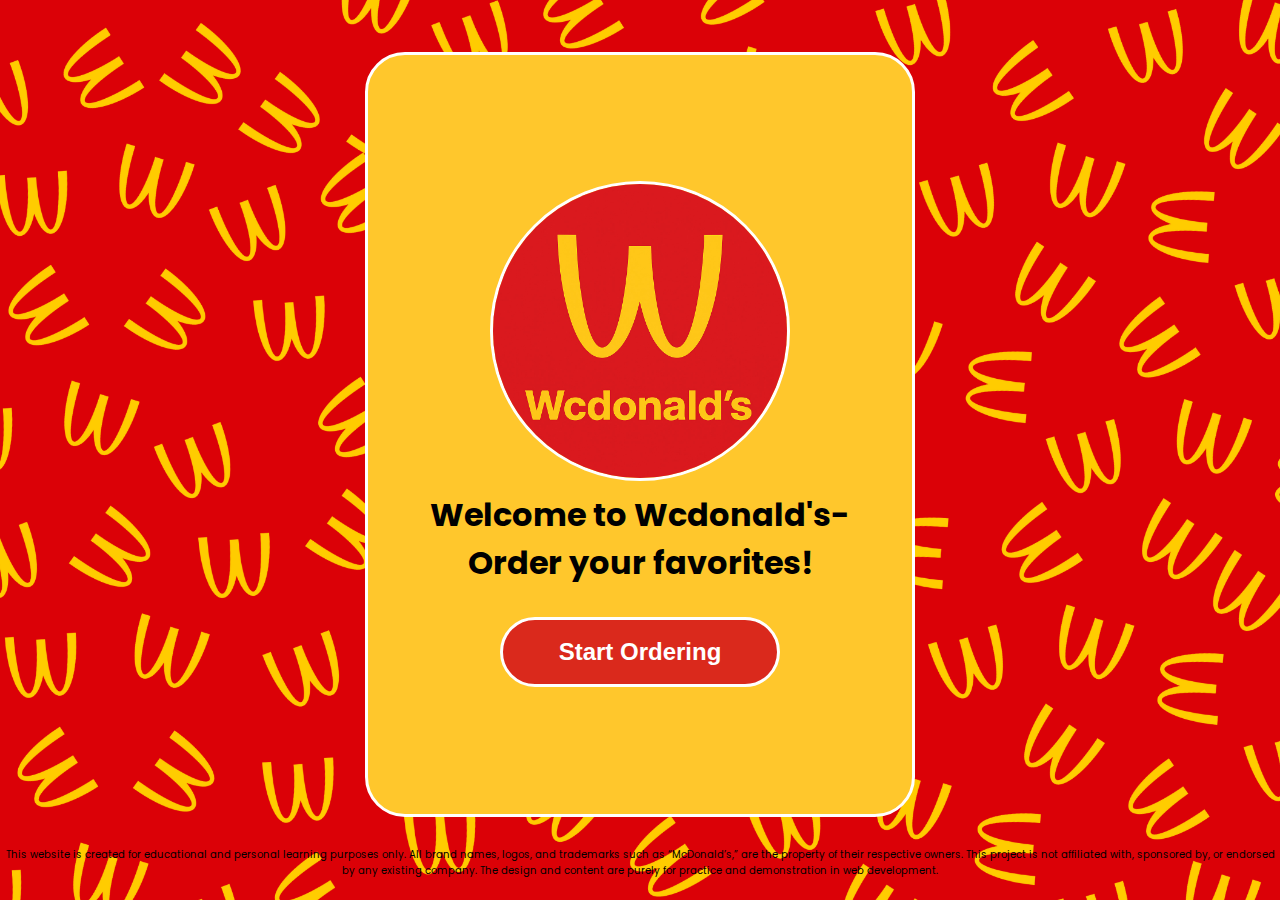
<file: index.html>
<!DOCTYPE html>
<html lang="en">
<head>
    <meta charset="UTF-8">
    <meta name="viewport" content="width=device-width, initial-scale=1.0">
    <title>Welcome</title>
    <link rel="stylesheet" href="style.css">
    <link rel="stylesheet" href="https://fonts.googleapis.com/css2?family=Poppins:wght@400;500;600&display=swap">
</head>

<body>
    <main class="main-page">
    <section class="firstpage">
    <div class="Logo"><img src="Pictures/Logos/FullWC.jpg" alt=""></div>
    <h1>Welcome to Wcdonald's-<br>Order your favorites!</h1>
    <a href="login.html"><button class="start">Start Ordering</button></a>
    </section>

    <div class="disclaimer">
        <p>This website is created for educational and personal learning purposes only. All brand names, logos, and trademarks such as “McDonald’s,” are the property of their respective owners. This project is not affiliated with, sponsored by, or endorsed by any existing company. The design and content are purely for practice and demonstration in web development.</p>
    </div>
    </main>
    
</body>
</html>
</file>
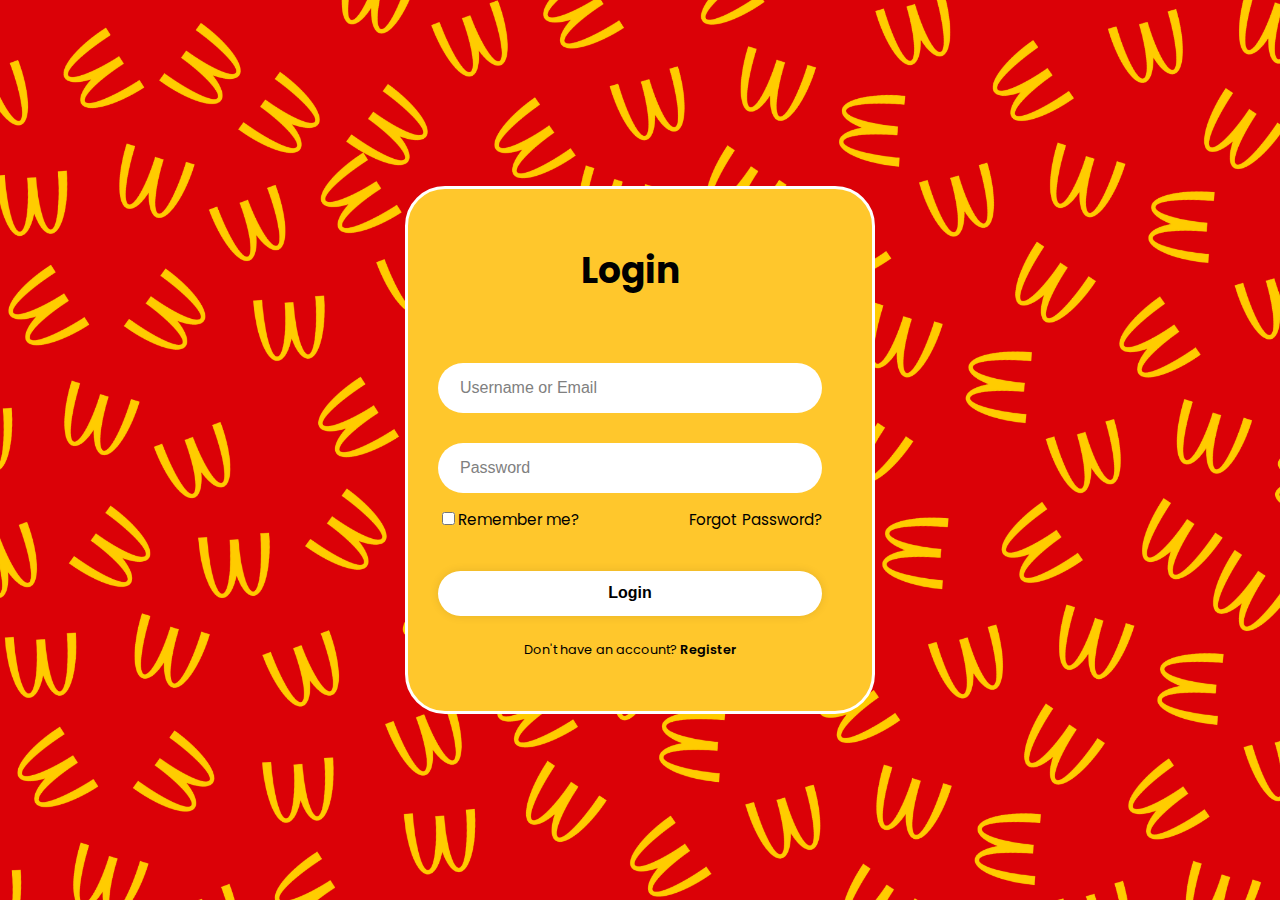
<file: login.html>
<!DOCTYPE html>
<html lang="en">
<head>
    <meta charset="UTF-8">
    <meta name="viewport" content="width=device-width, initial-scale=1.0">
    <title>Log in</title>
    <link rel="stylesheet" href="style.css">
    <link rel="stylesheet" href="https://fonts.googleapis.com/css2?family=Poppins:wght@400;500;600&display=swap">
    <link href='https://cdn.boxicons.com/fonts/basic/boxicons.min.css' rel='stylesheet'>
</head>
<body>
<main class="loginpage">
    <section class="wrapper">
        <h1>Login</h1>
        <form action="">
            <div class="inputBox">
            <input class="loginUser" type="text" placeholder="Username or Email" required>
            <i class='bx  bx-user'  ></i> 
        </div>
            <div class="inputBox">
            <input type="password" class= "loginPassword" placeholder="Password" required >
            <i class='bx  bx-lock'  id="passwordIcon"></i> 
        </div>
        <div class="rememberForgot">
            <label><input type="checkbox" id="rememberMe">Remember me?</label>
            <a href="index.html">Forgot Password?</a>
        </div>

        <button class="loginBtn">Login</a></button>
        <p id="errorMsg" style="color:red;"></p>
        <div class="registerLink">
            <p>Don't have an account? <a href="signup.html">Register</a></p>
        </div>

        </form>
        
    </section>
    </main>
    <script src="login.js"></script>
</body>
</html>
</file>
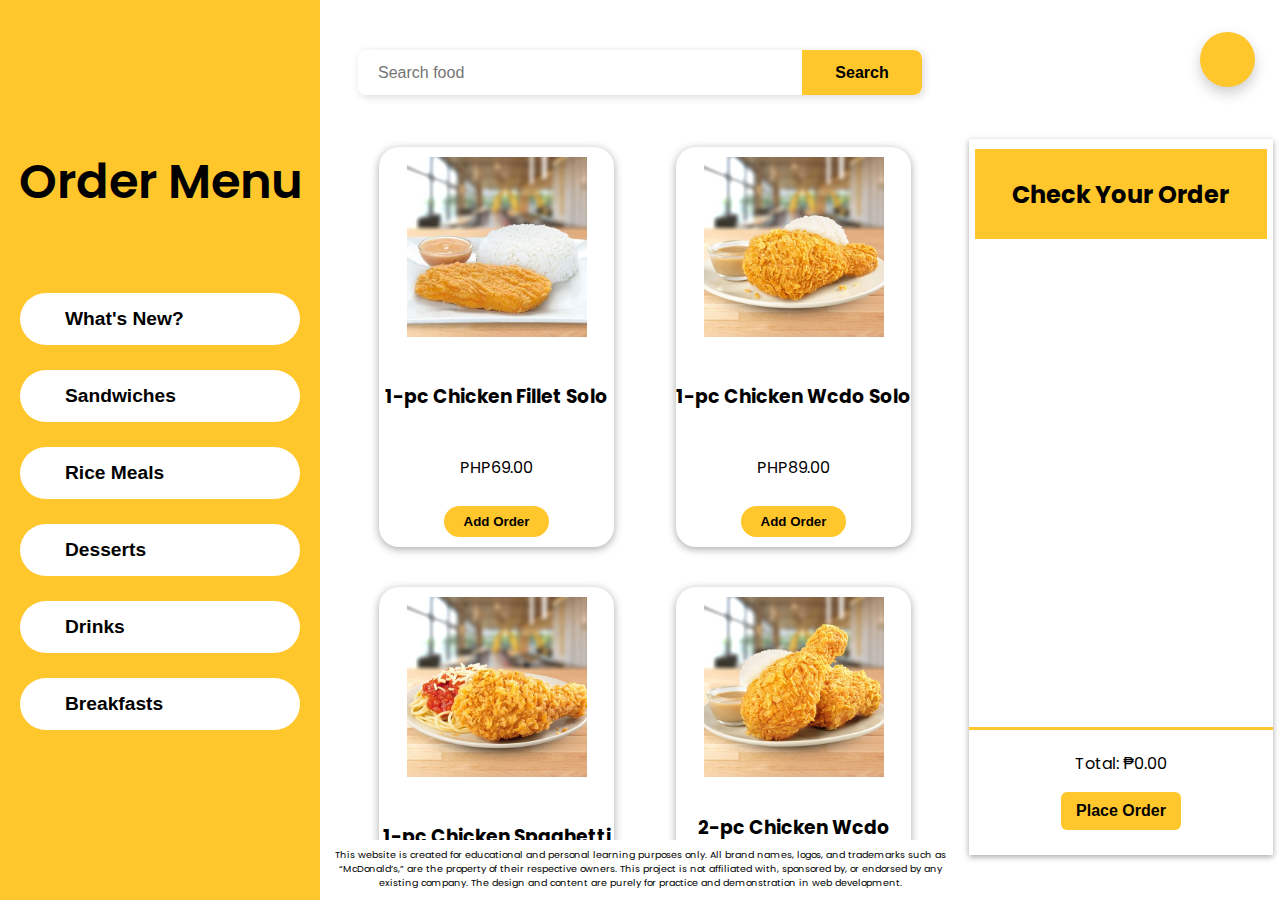
<file: menu.html>
<!DOCTYPE html>
<html lang="en">
<head>
    <meta charset="UTF-8">
    <meta name="viewport" content="width=device-width, initial-scale=1.0">
    <title>Menu</title>
    <link rel="stylesheet" href="style.css">
    <link rel="stylesheet" href="https://fonts.googleapis.com/css2?family=Poppins:wght@400;500;600&display=swap">
    <link href='https://cdn.boxicons.com/fonts/basic/boxicons.min.css' rel='stylesheet'>
</head>
<body>
<main class="content">
<section class="sidebar">
    <div class="boxLogo">
    <h1 class="logo">Order Menu</h1>
    </div>
    <div class="sidebarMenus">
        <button class="selectionBtn" data-category="new"><i class='bx bx-newspaper'></i>What's New?</button>
        <button class="selectionBtn" data-category="sandwich"><i class='bx bx-burger-alt'></i>Sandwiches</button>
        <button class="selectionBtn" data-category="ricemeals"><i class='bx bx-fork-spoon'></i>Rice Meals</button>
        <button class="selectionBtn" data-category="desserts"><i class='bx bx-icecream'></i>Desserts</button>
        <button class="selectionBtn" data-category="drinks"><i class='bx bx-coffee-cup'></i>Drinks</button>
        <button class="selectionBtn" data-category="breakfasts"><i class='bx bx-egg-fried'></i>Breakfasts</button>
    </div>
</section>

<section class="mainContent">
<!-- Top Bar -->
 <div class="topBar">
    <button class="sidebarToggleBtn"><i class='bx  bx-menu'></i> </button>
    <div class="rightSideBtn">
        <button class="cartBtn"><i class='bx  bx-cart'></i></button>
        <button class="userToggleBtn" id="userToggleIcon"><i class='bx bxs-user'></i></button>
    </div>
 </div>
    <div class="menuSearch">
            <div class="searchbar"><input type="text" placeholder="Search food"><button class="searchBtn">Search</button></div>
    </div>
    <div class="itemCart">
    <div class="menuContainer">
<!--Rice Meals-->
        <div class="menuItem" data-category="ricemeals">
            <div class= "foodItem" data-name="ChickenRicemealsFillet"><img src="Pictures/Menu/Chicken/Menu_Chicken_500x500_1pcChickenFillet_Plus_Rice-250.jpg" alt=""></div><div><h3>1-pc Chicken Fillet Solo</h3></div><div><p>PHP69.00</p></div><div><button class="addorder" data-price = "69.00" data-name="1-pc Chicken Fillet Solo">Add Order</button></div></div>
        <div class="menuItem" data-category="ricemeals">
            <div class= "foodItem" data-name="ChickenRicemeals"><img src="Pictures/Menu/Chicken/Menu_Chicken_500x500_1pcChickenMcDo_Plus_Rice-500.jpg" alt=""></div><div><h3>1-pc Chicken Wcdo Solo</h3></div><div><p>PHP89.00</p></div><div><button class="addorder" data-price = "89.00" data-name="1-pc Chicken Wcdo Solo">Add Order</button></div></div>
        <div class="menuItem" data-category="ricemeals">
            <div class= "foodItem" data-name="ChickenRicemealsSpaghetti"><img src="Pictures/Menu/Chicken/Menu_Chicken_500x500_1pcChickenMcDo_Plus_Spaghetti-500.jpg" alt=""></div><div><h3>1-pc Chicken Spaghetti</h3></div><div><p>PHP129.00</p></div><div><button class="addorder" data-price = "129.00" data-name="1-pc Chicken Spaghetti">Add Order</button></div></div>
        <div class="menuItem" data-category="ricemeals">
            <div class= "foodItem" data-name="ChickenRicemeals"><img src="Pictures/Menu/Chicken/Menu_Chicken_500x500_2pcChickenMcDo_Plus_Rice-500.jpg" alt=""></div><div><h3>2-pc Chicken Wcdo Solo</h3></div><div><p>PHP149.00</p></div><div><button class="addorder" data-price = "149.00" data-name="2-pc Chicken Wcdo Solo">Add Order</button></div></div>
        <div class="menuItem" data-category="ricemeals">
            <div class= "foodItem" data-name="ChickenRicemealsNuggets"><img src="Pictures/Menu/Chicken/Menu_Chicken_500x500_6pcChickenNuggets_Plus_Fries-250.jpg" alt=""></div><div><h3>6-pc Chicken Nuggets with Fries</h3></div><div><p>PHP109.00</p></div><div><button class="addorder" data-price = "109.00" data-name="6-pc Chicken Nuggets with Fries">Add Order</button></div></div>
<!--Sandwich-->
        <div class="menuItem" data-category="sandwich">
            <div class= "foodItem" data-name="burgersBigWac"><img src="Pictures/Menu/Burger/Menu_Burgers_500x500_BigMac-500.jpg" alt=""></div><div><h3>BigWac</h3></div><div><p>PHP179.00</p></div><div><button class="addorder" data-price = "179.00" data-name="BigWac">Add Order</button></div></div>
        <div class="menuItem" data-category="sandwich">
            <div class="foodItem" data-name="burgers"><img src="Pictures/Menu/Burger/Menu_Burgers_500x500_BurgerMcDo-500.jpg" alt=""></div><div><h3>Burger Wcdo Solo</h3></div><div><p>PHP49.00</p></div><div><button class="addorder" data-price = "49.00" data-name="Burger Wcdo Solo">Add Order</button></div></div>
        <div class="menuItem" data-category="sandwich">
            <div class= "foodItem" data-name="burgersCheeseburger"><img src="Pictures/Menu/Burger/Menu_Burgers_500x500_Cheeseburger-500.jpg" alt=""></div><div><h3>Cheeseburger Solo</h3></div><div><p>PHP89.00</p></div><div><button class="addorder" data-price = "89.00" data-name="Cheeseburger Solo">Add Order</button></div></div>
        <div class="menuItem" data-category="sandwich">
            <div class= "foodItem" data-name="CrispyChickenSandwich"><img src="Pictures/Menu/Burger/Menu_Burgers_500x500_CrispyChickenFilletSandwich-500.jpg" alt=""></div><div><h3>Crispy Chicken Sandwich Solo</h3></div><div><p>PHP69.00</p></div><div><button class="addorder" data-price = "69.00" data-name="Crispy Chicken Sandwich Solo">Add Order</button></div></div>
        <div class="menuItem" data-category="sandwich">
            <div class= "foodItem" data-name="burgersDoubleCheese"><img src="Pictures/Menu/Burger/Menu_Burgers_500x500_DoubleCheeseburger-500.jpg" alt=""></div><div><h3>Double Cheese Burger Solo</h3></div><div><p>PHP149.00</p></div><div><button class="addorder" data-price = "149.00" data-name="Double Cheese Burger Solo">Add Order</button></div></div>
        <div class="menuItem" data-category="sandwich">
            <div class= "foodItem" data-name="burgersQuarterPounderwithCheese"><img src="Pictures/Menu/Burger/Menu_Burgers_500x500_QPC-500.jpg" alt=""></div><div><h3>Quarter Pounder with Cheese Solo</h3></div><div><p>PHP179.00</p></div><div><button class="addorder" data-price = "179.00" data-name="Quarter Pounder with Cheese Solo">Add Order</button></div></div>
        <div class="menuItem" data-category="sandwich">
            <div class= "foodItem" data-name="ChickenSandwich"><img src="Pictures/Menu/Burger/Menu_Burgers_500x500_McChickenSandwich-500.jpg" alt=""></div><div><h3>WcChicken Sandwich</h3></div><div><p>PHP129.00</p></div><div><button class="addorder" data-price = "129.00" data-name="WcChicken Sandwich">Add Order</button></div></div>
<!--Desserts-->
        <div class="menuItem" data-category="desserts">
            <div class= "foodItem" data-name="ApplePieDesserts"><img src="Pictures/Menu/Desserts/Menu_Desserts_500x500_ApplePie-500-500.jpg" alt=""></div><div><h3>Apple Pie</h3></div><div><p>PHP49.00</p></div><div><button class="addorder" data-price = "49.00" data-name="Apple Pie">Add Order</button></div></div>
        <div class="menuItem" data-category="desserts">
            <div class= "foodItem" data-name="HotFudgeSundae"><img src="Pictures/Menu/Desserts/Menu_Desserts_500x500_SundaeHotFudge-250.jpg" alt=""></div><div><h3>Hot Fudge Sundae</h3></div><div><p>PHP59.00</p></div><div><button class="addorder" data-price = "59.00" data-name="Hot Fudge Sundae">Add Order</button></div></div>
        <div class="menuItem" data-category="desserts">
            <div class= "foodItem" data-name="CaramelSundae"><img src="Pictures/Menu/Desserts/Menu_Desserts_500x500_SundaeCaramel-500-250.jpg" alt=""></div><div><h3>Caramel Sundae</h3></div><div><p>PHP59.00</p></div><div><button class="addorder" data-price = "59.00" data-name="Caramel Sundae">Add Order</button></div></div>
        <div class="menuItem" data-category="desserts">
            <div class= "foodItem" data-name="VanillaSundaeCone"><img src="Pictures/Menu/Desserts/Menu_Desserts_500x500_VanillaSundaeCone-500-500.jpg" alt=""></div><div><h3>Vanilla Sundae Cone</h3></div><div><p>PHP29.00</p></div><div><button class="addorder" data-price = "29.00" data-name="Vanilla Sundae Cone">Add Order</button></div></div>
        
              
<!-- Drinks -->            
        <div class="menuItem" data-category="drinks">
            <div class= "foodItem" data-name="DrinksCoke"><img src="Pictures/Menu/Drinks/COKE-500x500px-500-500.jpg" alt=""></div><div><h3>Regular Coke</h3></div><div><p>PHP49.00</p></div><div><button class="addorder" data-price = "49.00" data-name="Regular Coke">Add Order</button></div></div>
        <div class="menuItem" data-category="drinks">
            <div class= "foodItem" data-name="DrinksCokeZero"><img src="Pictures/Menu/Drinks/Menu_Drinks_500x500_CokeZero-500-500.jpg" alt=""></div><div><h3>Coke Zero</h3></div><div><p>PHP49.00</p></div><div><button class="addorder" data-price = "49.00" data-name="Coke Zero">Add Order</button></div></div>
        <div class="menuItem" data-category="drinks">
            <div class= "foodItem" data-name="DrinksCokeFloat"><img src="Pictures/Menu/Drinks/Menu_Drinks_500x500_McFloatCoke-500-250.jpg" alt=""></div><div><h3>Medium Coke Float</h3></div><div><p>PHP69.00</p></div><div><button class="addorder" data-price = "69.00" data-name="Medium Coke Float">Add Order</button></div></div>
        <div class="menuItem" data-category="drinks">
            <div class= "foodItem" data-name="DrinksMinuteMaidOrangeJuice"><img src="Pictures/Menu/Drinks/Menu_Drinks_500x500_OrangeJuice-500-250.jpg" alt=""></div><div><h3>Orange Juice</h3></div><div><p>PHP59.00</p></div><div><button class="addorder" data-price = "59.00" data-name="Orange Juice">Add Order</button></div></div>
        <div class="menuItem" data-category="drinks">
            <div class= "foodItem" data-name="DrinksPremiumRoastHotCoffee"><img src="Pictures/Menu/Drinks/Menu_Drinks-500x500-Premium-Roast-Coffee-2025-500.jpg" alt=""></div><div><h3>PRC Coffee</h3></div><div><p>PHP49.00</p></div><div><button class="addorder" data-price = "49.00" data-name="Premium Roast Coffee">Add Order</button></div></div>
        
<!-- Breakfast-->
        <div class="menuItem" data-category="breakfasts">
            <div class= "foodItem" data-name="BreakfastTwoPieceHotCakes"><img src="Pictures/Menu/Breakfast/Menu_Breakfast_500x500_2pcHotcakes_2025-500.jpg" alt=""></div><div><h3>2pc Hot Cakes</h3></div><div><p>PHP139.00</p></div><div><button class="addorder" data-price = "139.00" data-name="2pc Hotcakes">Add Order</button></div></div>
        <div class="menuItem" data-category="breakfasts">
            <div class= "foodItem" data-name="BreakfastTwoPieceHotCakesWithSauge"><img src="Pictures/Menu/Breakfast/Menu_Breakfast_500x500_2pcHotcakesPlusSausage-500.jpg" alt=""></div><div><h3>2pc Hotcakes with Sausage</h3></div><div><p>PHP159.00</p></div><div><button class="addorder" data-price = "159.00" data-name="2pc Hotcakes with Sausage">Add Order</button></div></div>
        <div class="menuItem" data-category="breakfasts">
            <div class= "foodItem" data-name="BreakfastsCheesyEggdesal"><img src="Pictures/Menu/Breakfast/Menu_Breakfast_500x500_CheesyEggdesal-250.jpg" alt=""></div><div><h3>Cheesy Eggdesal</h3></div><div><p>PHP59.00</p></div><div><button class="addorder" data-price = "59.00" data-name="CheesyEggdesal">Add Order</button></div></div>
        <div class="menuItem" data-category="breakfasts">
            <div class= "foodItem" data-name="BreakfastsHashbrown"><img src="Pictures/Menu/Breakfast/Menu_Breakfast_500x500_HashBrowns-500.jpg" alt=""></div><div><h3>Hashbrown</h3></div><div><p>PHP39.00</p></div><div><button class="addorder" data-price = "39.00" data-name="Hashbrown">Add Order</button></div></div>
        <div class="menuItem" data-category="breakfasts">
            <div class= "foodItem" data-name="BreakfastsMcmuffinWithEgg"><img src="Pictures/Menu/Breakfast/Menu_Breakfast_500x500_McMuffinEgg-500.jpg" alt=""></div><div><h3>WcMuffin with Egg</h3></div><div><p>PHP79.00</p></div><div><button class="addorder" data-price = "79.00" data-name="McWuffin with Egg">Add Order</button></div></div>
        <div class="menuItem" data-category="breakfasts">
            <div class= "foodItem" data-name="BreakfastsMcmuffinWithEggAndSausage"><img src="Pictures/Menu/Breakfast/Menu_Breakfast_500x500_McMuffinSausagePlusEgg-500.jpg" alt=""></div><div><h3>WcMuffin with Sausage & Egg</h3></div><div><p>PHP99.00</p></div><div><button class="addorder" data-price = "99.00" data-name="McWuffin with Sausage & Egg">Add Order</button></div></div>
        <div class="menuItem" data-category="breakfasts">
            <div class= "foodItem" data-name="BreakfastsSausagePlatter"><img src="Pictures/Menu/Breakfast/Menu_Breakfast_500x500_SausagePlatterPlusRice-500.jpg" alt=""></div><div><h3>Sausage Platter</h3></div><div><p>PHP119.00</p></div><div><button class="addorder" data-price = "119.00" data-name="Sausage Platter">Add Order</button></div></div>
        <div class="menuItem" data-category="breakfasts">
            <div class= "foodItem" data-name="Fries"><img src="Pictures/Menu/Breakfast/Menu_Fries_500x500_FriesMedium-500.jpg" alt=""></div><div><h3>Medium Fries</h3></div><div><p>PHP79.00</p></div><div><button class="addorder" data-price = "79.00" data-name="Medium Fries">Add Order</button></div></div>
<!--Disclaimer-->
    </div>
</div>
<div class="menudisclaimer">
        <p>This website is created for educational and personal learning purposes only. All brand names, logos, and trademarks such as “McDonald’s,” are the property of their respective owners. This project is not affiliated with, sponsored by, or endorsed by any existing company. The design and content are purely for practice and demonstration in web development.</p>
    </div>
</section>

<section class="boxCart">
    <div class="userBox">
        <a class="user" id="userIcon"><i class='bx bxs-user'></i></a>
<!--USER PROFILE POPUP CARD -->
        <div id="userCard" class="hidden">
        <img class="profilePic" src="Pictures/Profile/Default_pfp.jpg" alt="Profile">

        <h3 class="userFullName" id="fullName">Guest User</h3>

        <div class="userInfo">
            <p><strong>Username:</strong> <span id="username">guest</span></p>
            <p><strong>Email:</strong> <span id="email">guest@example.com</span></p>
            <p><strong>Gender:</strong> <span id="gender">N/A</span></p>
            <p><strong>Birthday:</strong> <span id="birthday">N/A</span></p>
            <p><strong>Phone:</strong> <span id="phone">N/A</span></p>
            <p><strong>Address:</strong> <span id="address">N/A</span></p>
        </div>

        <button id="logoutBtn">Logout</button>
        </div><!--END of user profile -->
    </div>

<!-- Checkout Box-->
    <div class="cart">
        <div class="checkoutBox">
            <div class="cartItems">
                <h2>Check Your Order</h2>
            </div>
            <div class="orderView">
                <ul id="viewOrder"></ul>
                </div>
        </div>
        
        <div class="cartSummary">
            <p id="totalBox">Total: ₱0.00</p>
            <button id="checkoutBtn">Place Order</button>
        </div>

<!-- Place Order Popup -->
<div id="placeOrderPopup" class="hidden">
    <div class="popupCard">
    <h2>Place Your Order</h2>
    <!-- Order Summary Table -->
    <div class="orderSummary">
      <table id="popupOrderTable">
        <thead>
          <tr>
            <th>Qty</th>
            <th>Product</th>
            <th>Amount</th>
          </tr>
        </thead>
        <tbody>
          <!-- Items will be dynamically inserted here -->
        </tbody>
      </table>
      
    </div>
    <p class="totalAmount" id="popupTotal">Total: ₱0.00</p>

    <!-- Delivery Address -->
    <div class="addressSection">
      <p>Delivery Address:</p>
      <textarea id="orderAddress"  placeholder="Enter your address"></textarea>
    </div>

    <!-- Payment Method -->
    <div class="paymentMethods">
      <p>Payment Method:</p>
      <label><input type="radio" name="paymentMethod" value="COD" checked> Cash on Delivery</label>
      <label><input type="radio" name="paymentMethod" value="Gcash"> Gcash</label>
      <label><input type="radio" name="paymentMethod" value="PayPal"> PayPal</label>
      <label><input type="radio" name="paymentMethod" value="CreditCard"> Card Payment</label>
    </div>

    <!-- Optional Notes -->
    <div class="orderNotes">
      <p>Additional Notes:</p>
      <textarea id="orderNotes" rows="2" placeholder="Special instructions (optional)"></textarea>
    </div>

    <!-- Buttons -->
    <div class="popupButtons">
      <button id="confirmOrderBtn">Confirm Order</button>
      <button id="cancelOrderBtn">Order more</button>
    </div>

  </div>
</div>
    </div>
</section>
</main>

    <script src="menu.js"></script>
</body>
</html>
</file>
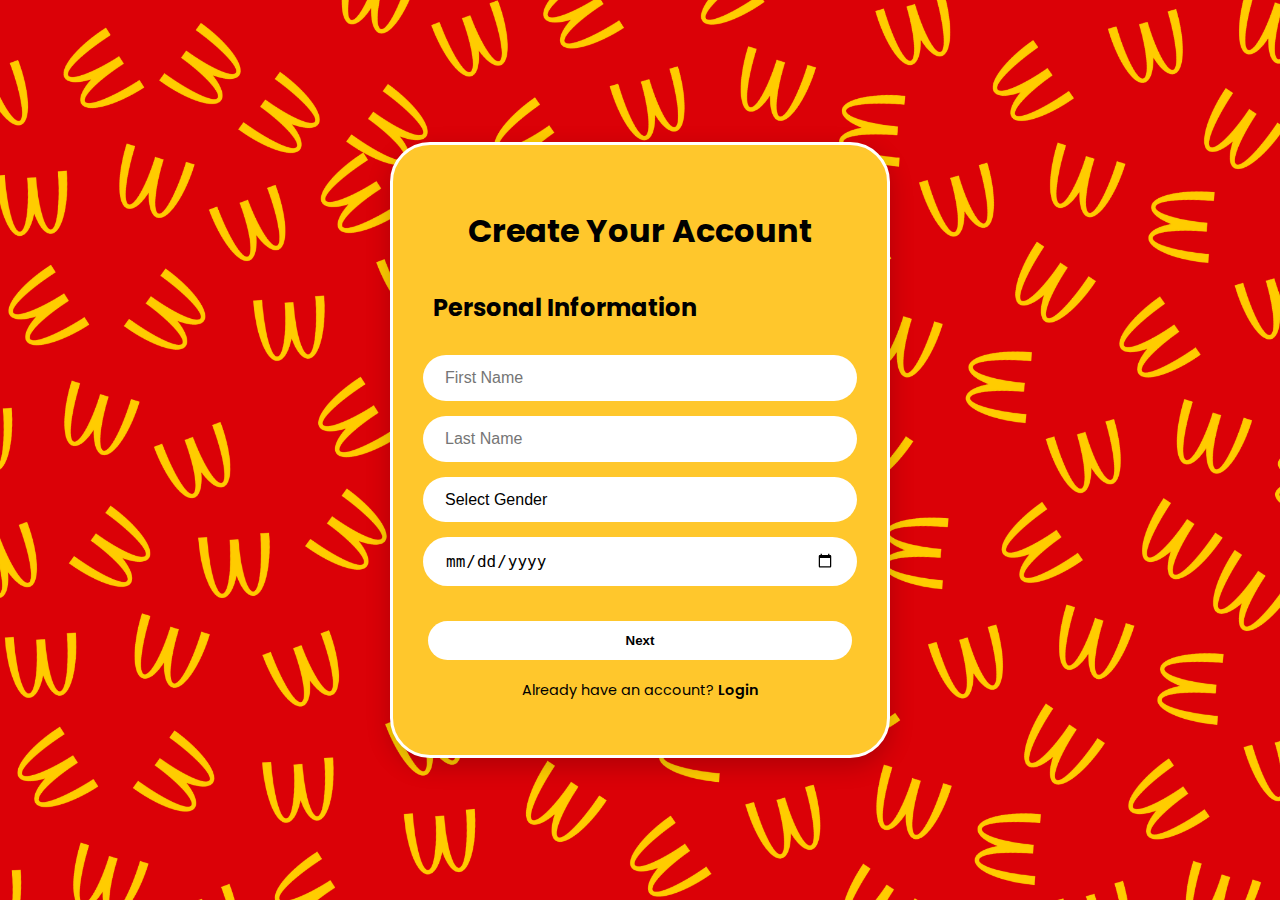
<file: signup.html>
<!DOCTYPE html>
<html lang="en">
<head>
    <meta charset="UTF-8">
    <meta name="viewport" content="width=device-width, initial-scale=1.0">
    <title>Sign Up</title>
    <link rel="stylesheet" href="style.css">
    <link rel="stylesheet" href="https://fonts.googleapis.com/css2?family=Poppins:wght@400;500;600&display=swap">
    <link href='https://cdn.boxicons.com/fonts/basic/boxicons.min.css' rel='stylesheet'>
</head>
<body>
<main class="signuppage">
<section class="signup-wrapper">
    <h1>Create Your Account</h1>
    <div class="signup-container">

        <!-- STEP 1: Personal Info -->
        <section class="signup-step active" id="signup-step-1">
            <h2>Personal Information</h2>
            <div class="input-field">
                <input type="text" class="signupFirstName" placeholder="First Name">
            </div>
            <div class="input-field">
                <input type="text" class="signupLastName" placeholder="Last Name">
            </div>
            <div class="input-field icon-field" style="position: relative;">
            <select class="signupGender">
                <option value="">Select Gender</option>
                <option value="male">Male</option>
                <option value="female">Female</option>
            </select>
            <i class='bx bx-chevron-down select-icon'></i>
            </div>

            <div class="input-field">
                <input type="date" class="signupBirthday" placeholder="Birthday">
            </div>
            <div class="btn-group">
                <button type="button" class="signupNextBtn" data-next="2">Next</button>
            </div>
        </section>

        <!-- STEP 2: Account Info -->
        <section class="signup-step" id="signup-step-2">
            <h2>Account Details</h2>
            <div class="input-field icon-field">
                <input type="text" class="signupUser" placeholder="Username">
                <i class='bx bx-user'></i>
            </div>
            <div class="input-field icon-field">
                <input type="email" class="signupEmailInput" placeholder="Email">
                <i class='bx bx-envelope'></i>
            </div>
            <div class="input-field password-wrapper">
                <input type="password" class="signupPass" placeholder="Password">
                <i class='bx bx-lock' id="signupPasswordIcon"></i>
            </div>
            <p id="strengthMsg"></p>
            <div class="input-field password-wrapper">
                <input type="password" class="signupConfirmPass" placeholder="Confirm Password">
                <i class='bx bx-lock' id="signupConfirmIcon"></i>
            </div>
            <p id="matchMsg"></p>
            <div class="btn-group">
                <button type="button" class="signupBackBtn" data-back="1">Back</button>
                <button type="button" class="signupNextBtn" data-next="3">Next</button>
            </div>
        </section>

        <!-- STEP 3: Contact Info -->
        <section class="signup-step" id="signup-step-3">
            <h2>Contact Information</h2>
            <div class="input-field">
                <input type="text" class="signupPhone" placeholder="Phone Number">
            </div>
            <div class="input-field">
                <input type="text" class="signupAddress" placeholder="Address">
            </div>
            <div class="btn-group">
                <button type="button" class="signupBackBtn" data-back="2">Back</button>
                <button type="button" class="signupNextBtn" data-next="4">Next</button>
            </div>
        </section>

        <!-- STEP 4: Profile Picture -->
        <section class="signup-step" id="signup-step-4">
            <h2>Profile Picture</h2>
            <div class="profileContainer">
                <label class="profile-pic-box" for="signupProfilePic">
                    <img id="signupPreview" src="Pictures/Profile/Default_pfp.jpg" alt="Profile Preview">
                    <span class="profile-text">Click to upload</span>
                </label>
                <input type="file" id="signupProfilePic" class="signupProfilePic" accept="image/*" style="display:none;">
            </div>
            <div class="btn-group">
                <button type="button" class="signupBackBtn" data-back="3">Back</button>
                <button type="submit" class="signupSubmitBtn">Sign Up</button>
            </div>
            <p id="signupMsg"></p>
        </section>

    </div>
    <p class="loginLink">Already have an account? <a href="login.html">Login</a></p>
</section>
</main>
<script src="signup.js"></script>
</body>
</html>
</file>
<file: style.css>
*{
    box-sizing: border-box;
}

body {
    margin: 0;
    padding: 0;
    height: 100%;
    width: 100%;
    font-family: 'Poppins', sans-serif;
}


/*----First Page-----------------------------------------------------*/
.main-page{
    display: flex;
    flex-direction: column;
    justify-content: center;
    align-items: center;
    background-image: url(Pictures/background.png);
    background-size: cover;
    background-position: center;
    background-repeat: no-repeat;
    align-content: space-between;
    gap: 20px;
    min-height: 100vh;
    width: 100%;
}

.firstpage {
    display: flex;
    align-content: space-evenly;
    justify-content: center;
    align-items: center;
    background: #FFC72C;
    border-radius: 40px;
    flex-direction: column;
    padding: 10px;
    height: auto;
    width: 90%;
    min-height: 85vh;
    max-width: 550px;
    border: solid white;
    gap: 10px;
    margin-top: 40px;

}

.Logo{
    width: 300px;
    height: 300px;
    border: solid white;
    border-radius: 100%;
    overflow: hidden;
    
}

.Logo img{
    width: 100%;
    height: 100%;
    object-fit: cover;
}

.firstpage h1{
    font-size: 2rem;
    margin: 0;
    text-align: center;
    
}

.start{
    background: #DA291C;
    border-radius: 40px;
    padding: 15px 50px 15px 50px;
    margin-top: 20px;
    border: solid white;
    color: white;
    cursor: pointer;
    width: 280px;
    height: 70px;
    font-size: 1.5rem;
    font-weight: 600;
}


.disclaimer {
    display: flex;
    justify-content: center;
    align-items: center;
    font-size: x-small;
    text-align: center;
}


/*----Login Page---------------------------------------------------*/
.loginpage{
    display: flex;
    justify-content: center;
    align-items: center;
    flex-direction: column;
    background-image: url(Pictures/background.png);
    background-size: cover;
    background-position: center;
    background-repeat: no-repeat;
    height: 100vh;
    width: 100%;
}
.wrapper {
    width: 90%;
    max-width: 470px;
    border: solid white;
    background: #FFC72C;
    border-radius: 40px;
    padding: 30px 50px 40px 30px ;
    display: flex;
    flex-direction: column;
    justify-content: center;
    align-content: space-between;
    
}

.wrapper h1{
    text-align: center;
    margin-bottom: 35px;
    font-size: 36px;
}

.wrapper .inputBox{
    position: relative;
    width: 100%;
    height: 50px;
    margin: 30px 0;
}

.inputBox input {
    width: 100%;
    height: 100%;
    border:none;
    outline: none;
    border: 2px solid rgba(255, 255, 255, .2);
    border-radius: 40px;
    font-size: 16px;
    padding-left: 20px ;
}

.inputBox input::placeholder{
    color: gray;
}

.inputBox i{
    position: absolute;
    right: 20px;
    top: 50%;
    transform: translateY(-50%);
    font-size: 20px;
}

.wrapper .rememberForgot{
    display: flex;
    justify-content: space-between;
    font-size: .95rem;
    margin: -15px 0 15px;
}

.rememberForgot label input{
    accent-color: white;
    margin-right:3px;
    color: white;
}

.rememberForgot a{
    text-decoration: none;
    color:black;
}

.rememberForgot a:hover {
    text-decoration:  underline;
}

.loginBtn{
    width: 100%;
    height: 45px;
    margin-top: 25px;
    background: white;
    border: none;
    outline: none;
    cursor: pointer;
    border-radius: 40px;
    box-shadow: 0 0 10px rgba(0, 0, 0, .1);
    font-size: 16px;
    font-weight: 600;
}

.wrapper .registerLink{
    font-size: .8rem;
    text-align: center;
    margin-top: 25px;
}

.registerLink p a{
    color: black;
    text-decoration: none;
    font-weight: 600;
}

.registerLink p a:hover{
    text-decoration: underline;
}

.wrapper .loginLink{
    font-size: .8rem;
    text-align: center;
    margin-top: 25px;
}

.loginLink p a{
    color: black;
    text-decoration: none;
    font-weight: 600;
}

.loginLink p a:hover{
    text-decoration: underline;
}

#passwordIcon {
    cursor: pointer;
    display: block;
}


/*------------------Signup Page-------------------------------------*/
.signuppage{
    display: flex;
    justify-content: center;
    align-items: center;
    background-image: url(Pictures/background.png);
    background-size: cover;
    background-position: center;
    background-repeat: no-repeat;
    align-content: space-between;
    height: 100vh;
    width: 100%;
}

.signup-wrapper {
    display: flex;
    flex-direction: column;
    align-content: space-between;
    justify-content: center;
    width: 90%;
    max-width: 500px;
    border: solid white;
    background: #FFC72C;
    padding: 40px 30px;
    border-radius: 40px;
    box-shadow: 0 8px 25px rgba(0,0,0,0.2);
    text-align: center;
}

.signup-wrapper h1 {
    font-size: 2rem;
    margin-bottom: 25px;
    color: #000;
}

.signup-step {
    display: none;
    flex-direction: column;
    gap: 15px;
    width: 100%;
    
}

.signup-step.active {
    display: flex;
}

.signup-step h2 {
    display: flex;
    justify-content: flex-start;
    margin:10px;
    margin-bottom: 15px;
    color: black;
    font-size: 1.5rem;
}

.input-field {
    display: flex;
    justify-content: center;
    text-align: center;
    flex-direction: column;
    width: 100%;
}


.input-field input,
.input-field select {
    padding: 12px 20px;
    border-radius: 30px;
    border: 2px solid rgba(255,255,255,0.6);
    font-size: 16px;
    outline: none;
    transition: all 0.3s ease;
}

.input-field input:focus,
.input-field select:focus {
    border-color: #DA291C;
    background: #fff8e1;
}

.icon-field {
    position: relative;
    width: 100%;
}

.icon-field i {
    position: absolute;
    right: 15px;
    top: 50%;
    transform: translateY(-50%);
    color: #555;
    font-size: 20px;
    pointer-events: none; 
}

.signupGender {
    -webkit-appearance: none; 
    -moz-appearance: none; 
    appearance: none;
    padding-right: 40px;
    border-radius: 30px;
    border: 2px solid rgba(255,255,255,0.6);
    padding: 12px 20px;
    font-size: 16px;
    outline: none;
    background: #fff;
    cursor: pointer;
    transition: all 0.3s ease;
    width: 100%;
}

/* Place the icon inside the input box */
.select-icon {
    position: absolute;
    right: 15px;
    top: 50%;
    transform: translateY(-50%);
    pointer-events: none;
    font-size: 20px;
    color: #555;
}

/* Focus effect for select */
.signupGender:focus {
    border-color: #DA291C;
    background: #fff8e1;
}


.btn-group {
    display: flex;
    justify-content: space-between;
    margin-top: 20px;
}

.btn-group button,
.signupNextBtn,
.signupSubmitBtn {
    flex: 1;
    margin: 0 5px;
    padding: 12px 0;
    font-weight: 600;
    border-radius: 30px;
    border: none;
    cursor: pointer;
    transition: all 0.3s ease;
    background: white;
    color: black;
}

.btn-group button:hover,
.signupNextBtn:hover,
.signupSubmitBtn:hover {
    border: 1px solid #DA291C;
    transform: scale(1.05);
}

.password-wrapper {
    position: relative;
}

.password-wrapper i {
    position: absolute;
    right: 15px;
    top: 50%;
    transform: translateY(-50%);
    font-size: 20px;
    cursor: pointer;
    color: #333;
}

#strengthMsg,
#matchMsg {
    font-size: 14px;
    margin-top: 5px;
    text-align: left;
}

.profileContainer{
    display: flex;
    justify-content: center;
    align-items: center;
    flex-direction: column;
    width: 100%;
    margin-top: 20px;
}

.profile-pic-box {
    display: flex;
    justify-content: center;
    align-items: center;
    position: relative;
    width: 200px;
    height: 200px;
    border-radius: 50%;
    border: 2px dashed black;
    cursor: pointer;
    overflow: hidden;
    transition: transform 0.2s ease, box-shadow 0.2s ease;
}
@keyframes pulse {
    0% { box-shadow: 0 0 0 0 rgba(218,41,28,0.4); }
    70% { box-shadow: 0 0 0 15px rgba(218,41,28,0); }
    100% { box-shadow: 0 0 0 0 rgba(218,41,28,0); }
}

.profile-pic-box:hover {
    transform: scale(1.05);
    box-shadow: 0 4px 20px rgba(0,0,0,0.25);
    animation: pulse 1.5s infinite;
}
.profile-pic-box img {
    width: 100%;
    height: 100%;
    border-radius: 50%;
    object-fit: cover;
}

.profile-text {
    position: absolute;
    color: #555;
    font-size: 0.9rem;
    text-align: center;
    pointer-events: none;
}

.profile-pic-box input[type="file"] {
    position: absolute;
    bottom: 10px;
    width: 80%;
    padding: 8px 0;
    border-radius: 20px;
    border: none;
    background: #DA291C;
    color: white;
    font-weight: 500;
    cursor: pointer;
    text-align: center;
    font-size: 0.9rem;
    transition: all 0.3s ease;
}

.profile-pic-box input[type="file"]:hover {
    background: #FF7043;
}
.profile-pic-box span {
    font-size: 0.8rem;
    color: #333;
}
.loginLink {
    margin-top: 20px;
    font-size: 0.9rem;
}

.loginLink a {
    color: black;
    text-decoration: none;
    font-weight: 600;
}

.loginLink a:hover {
    text-decoration: underline;
}


/*---Menu Page-----------------------------------------------------------------------------------------------*/
.content {
    height: 100vh;
    width: 100%;
    display: flex;
    overflow-y: hidden;
    margin: 0;
    gap: 8px;
}

/*---Main Content(Searchbar & Menus)---------------------------------------------------------------------------*/
.menu-content{
    display: flex;
    flex-direction: column;
    width: 100%;
    margin: 0;
    padding: 0;
    box-sizing: border-box;
    justify-content: space-between;
}

/*---Sidebar---------------------------------------------------------------------------------------------------*/
.sidebar{
    width: 20%;
    min-width: 320px;
    height: 100%;
    display: flex;
    justify-content: center;
    flex-direction: column;
    background: #FFC72C;
    margin: 0;
    padding: 0;
    align-items: center;
}

.boxLogo{
    display: flex;
    justify-content: center;
    align-items: flex-start;
    width: 100%;
    margin: 0;
    padding: 15px 0;
}

.logo{
    font-size: 3rem;
    font-weight: 600;
    text-align:center;
    margin: 0;
}

.sidebarMenus{
    display: flex;
    flex-direction: column;
    align-items: center;
    padding: 40px 10px; 
    gap: 25px;          
    width: 100%;
    margin-top: 20px;
}


.selectionBtn {
    display: flex;
    align-items: center;
    justify-content: flex-start;
    gap: 25px;           
    padding: 15px 20px;  
    font-size: 1.2rem;   
    font-weight: 600;
    color: black;
    background: white;
    border: none;
    border-radius: 50px;
    cursor: pointer;
    width: 100%;
    max-width: 280px;         
    text-align: left;
    transition: all 0.3s ease;
}

.selectionBtn i {
    font-size: 28px;      
}

.selectionBtn:hover {
    transform: scale(1.05);
}

.selectionBtn.active {
    background: #DA291C;
    color: white;
    border: 4px solid white;
}



/*------------------menu-content--------------------------*/
.mainContent{
    display: flex;
    justify-content: center;
    align-items: center;
    flex-direction: column;
    padding: 0;
    margin: 0;
    width: 57.5%;
    min-width: auto;
    max-width: 1080px;
    gap: 2px;
    max-height: 100vh;
}

.topBar{
    display: none;
    justify-content: space-between;
    align-items: center;
    width:100%;
    max-height: 10px;
    margin-top: 50px;
    padding: 22px;
    height: 15px;
    background: #FFC72C;
}
.rightSideBtn{
    display: flex;
    justify-content: space-between;
    align-items: center;
    gap: 12px;
    margin: 0;
}
.sidebarToggleBtn, .cartBtn, .userToggleBtn{
    display: flex;
    height: 30px;
    width: 30px;
    justify-content: center;
    align-items: center;
    background: #FFC72C;
    border: none;
    color: white;
    font-size: 1.5rem;
    font-weight: 600;
    cursor: pointer;
    transition: all .3s ease;
}
.sidebarToggleBtn:focus, .cartBtn:focus, .userToggleBtn:focus{
    color: #DA291C;
}
.sidebarToggleBtn:hover, .cartBtn:hover, .userToggleBtn:hover{
    color: #DA291C;
}
/*---Menu Navigations--------------------------------------------------------------------------*/
.menuSearch{
    width: 100%;
    background: white;
    display: flex;
    align-items: center;
    background: white;
    padding: 10px;
}

.searchbar {
    position: relative;
    width: 100%;
    height: 45px;
    display: flex;
    align-items: center;
    background-color: white;
    border-radius: 8px;
    box-shadow: 2px 2px 8px rgba(0, 0, 0, 0.15);
    overflow: hidden;
    transition: 0.3 ease;
    margin: 40px 20px 0 20px;
}

.searchbar:hover{
    box-shadow: 3px 3px 12px rgba(0, 0, 0, 0.25);
}

.searchbar input{
    flex: 1;
    height: 100%;
    border: none;
    padding: 0 20px;
    outline: none;
    border-radius: 50px 0 0 50px;
    font-size: 1rem;
}

.searchBtn{
    height: 100%;
    width: 120px;
    font-size: 1rem;
    font-weight: 600;
    background: #FFC72C;
    color: black;
    border:none;
    border-radius: 0 8px 8px 0;
    cursor: pointer;
    transition: all 0.3s ease;

}

.searchBtn:hover{
    background: #DA291C;
    color: white;
    box-shadow: 3px 3px 12px rgba(0, 0, 0, 0.25);
}


/*---Menu Items--------------------------------------------------------------------------*/
.menuContainer{
    flex: 3;
    display: grid;
    grid-template-columns: repeat(auto-fit, minmax(200px, 1fr));
    gap: 20px;
    padding-right:20px;
    background: rgba(255, 255, 255, 1);
    overflow-y: auto;
    overflow-x: hidden;
    height: calc(97vh - 170px);
    width: 100%;
    justify-content: center;
    align-items: start;
}

.menuContainer::-webkit-scrollbar{
    width: 10px;
    
}

.menuContainer::-webkit-scrollbar-track{
    background: #ffc72c83;
    border-radius: 10px;
}

.menuContainer::-webkit-scrollbar-thumb{
    background: #FFC72C;
    border-radius: 20px;
}

.menuContainer::-webkit-scrollbar-thumb:hover{
    background: #DA291C;
}

.menuItem{
    display: flex;
    justify-content: space-between;
    align-items: center;
    flex-direction: column;
    margin:10px;
    background: #fff;
    border-radius: 20px;
    box-shadow: 0 2px 8px rgba(0, 0, 0, 0.35);
    text-align: center;
    transition: all 0.3s ease;
    max-width: 235px;
    width: 100%;
    min-height: 400px;
    max-height: 400px;
}

.menuItem:hover{
    transform: scale(1.05);
}

.menuItem img{
    margin: 10px;
    width: 90%;
    height: 180px;
    object-fit: cover;
    margin-bottom: 10px;
}

.addorder{
    background: #FFC72C;
    border: none;
    padding: 8px 20px;
    cursor: pointer;
    font-weight: 600;
    border-radius: 30px;
    margin-bottom: 10px;
}

.addorder:hover{
    background: #DA291C;
    color: white;
    transform: scale(1.05);
}

/*---Checkout-------------------------------------------------------*/
.boxCart{
    width: 22%;
    height: 95%;
    min-width: 320px;
    display: flex;
    justify-content: center;
    align-items: center;
    flex-direction: column;
    margin: 0;
    padding: 0;
   
}

.cart{
    background: #fff;
    box-shadow: 0 2px 6px rgba(0, 0, 0, 0.35);
    height: 95%;
    width: 95%;
    display: flex;
    flex-direction: column;
    text-align: center;
    align-content: space-between;
    margin: 15px 15px 0 17px;
    overflow: hidden;
}
.checkoutBox{
    width: 100%;
    height: 100%;
    display: flex;
    flex-direction: column;
    align-items: center;
    margin: 0;
    padding: 0;
}

.cartItems{
    background:#FFC72C;
    width: 96%;
    height: 90px;
    display: flex;
    justify-content: center;
    align-items: center;
    margin-bottom: 20px;
    color: black;
    margin-top: 10px;
}

.itemCart{
    display: flex;
    flex: 1;
    gap: 20px;
    justify-content: space-between;
    align-items: stretch;
    padding: 30px 0 30px 30px;
    box-sizing: border-box;
    width:100%;
    height:100%;
}

.userBox{
    display: flex;
    justify-content: flex-end;
    align-items: center;
    margin: 12px;
    padding: 20px;
    width: 100%;
}

.user{
    display: flex;
    justify-content: center;
    align-items: center;
    font-size: 1.8rem;
    color: white;
    background:#FFC72C;
    text-decoration: none;
    width: 55px;
    height: 55px;
    margin:0 5px 5px;
    border-radius: 50%;
    box-shadow: 0px 6px 14px rgba(0, 0, 0, 0.2);
    transition: all 0.3s ease;
    cursor: pointer;
}

.user:hover{
    background: #DA291C;
    color: white;
    box-shadow: 0px 6px 14px rgba(0, 0, 0, 0.4);
    transform: translateY(-2px);
}

.hidden { display: none; }
/*====================
======Popup cards=====
=====================*/
.popup {
    position: fixed;
    top: 0; left: 0; right: 0; bottom: 0;
    background: rgba(0,0,0,0.6);
    display: flex;
    justify-content: center;
    align-items: center;
    z-index: 100;
    padding: 10px;
}
.popupContent {
    background: white;
    padding: 30px;
    border-radius: 12px;
    width: 300px;
    text-align: center;
}.hidden { display: none; }

#logoutBtn, #payBtn, #closePopup{
    cursor: pointer;
}
#placeOrderPopup {
    position: fixed;
    top: 0;
    left: 0;
    width: 100%;
    height: 100%;
    background: rgba(0,0,0,0.5);
    display: none;
    justify-content: center;
    align-items: center;
    z-index: 100;
}
#placeOrderPopup:not(.hidden) {
    display: flex;
}

.popupCard {
    background: #fff;
    padding: 25px 30px;
    border-radius: 25px;
    width: 450px;
    max-width: 95%;
    max-height: 85vh;
    display: flex;
    flex-direction: column;
    box-shadow: 0 8px 25px rgba(0,0,0,0.35);
    overflow: hidden;
    font-family: 'Poppins', sans-serif;
    transition: transform 0.3s ease;
}

.popupCard h2 {
    text-align: center;
    margin-bottom: 20px;
    font-size: 1.8rem;
    color: #DA291C;
}

.paymentMethods label {
    display: block;
    margin-bottom: 8px;
}

.addressSection textarea {
    width: 100%;
    padding: 10px;
    border-radius: 10px;
    border: 1px solid #ccc;
    resize: none;
}

.popupButtons {
    display: flex;
    justify-content: space-between;
    margin-top: 20px;
}

.popupButtons button {
    padding: 10px 20px;
    border: none;
    border-radius: 10px;
    cursor: pointer;
    font-weight: bold;
}

#confirmOrderBtn {
    background: #FFC72C;
    color: black;
}

#confirmOrderBtn:hover {
    background: #DA291C;
    color: white;
}

#cancelOrderBtn {
    background: #ccc;
    color: black;
}

#cancelOrderBtn:hover {
    background: #999;
    color: white;
}

.orderSummary {
    flex: 1;
    overflow-y: auto;
    margin-bottom: 15px;
    border-radius: 12px;
    padding-right: 5px;
    max-height: 50vh;
    
}

.orderSummary::-webkit-scrollbar {
    width: 8px;
}

.orderSummary::-webkit-scrollbar-thumb {
    background-color: #FFC72C;
    border-radius: 6px;
}

.orderSummary::-webkit-scrollbar-track {
    background: rgba(0, 0, 0, .05);
}

.orderSummary table {
    width: 100%;
    border-collapse: separate;
    font-size: 0.95rem;
       
}

.orderSummary th, .orderSummary td {
    padding: 8px 10px;
    text-align: left;
    border-bottom: 1px solid #eee;
    
}

.orderSummary th {
    background-color: #FFC72C;
    color: black;
    font-weight: 600;
    border-radius: 8px 8px 0 0;
}

.totalAmount {
    text-align: right;
    font-weight: 700;
    margin-top: 8px;
    font-size: 1rem;
    color: #DA291C;
}
.addressSection textarea {
    width: 100%;
    padding: 8px;
    border-radius: 10px;
    border: 1px solid #FFC72C;
    resize: none;
    margin-bottom: 10px;
    height: 50px;
}

.paymentMethods label {
    display: block;
    margin-bottom: 5px;
    font-weight: 500;
}

.popupButtons {
    display: flex;
    justify-content: space-between;
    margin-top: 15px;
    gap: 10px;
}

.popupButtons button {
    flex: 1;
    padding: 10px 0;
    border-radius: 15px;
    border: none;
    font-weight: 600;
    cursor: pointer;
    transition: all 0.3s ease;
}

#confirmOrderBtn {
    background-color: #FFC72C;
    color: black;
    box-shadow: 0 4px 10px rgba(255, 199, 44, 0.4);
}

#confirmOrderBtn:hover {
    background-color: #FFC72C;
    transform: scale(1.05);
    color: black;
    box-shadow: 0 6px 12px rgba(255, 199, 44, 0.6);
}

#cancelOrderBtn {
    background-color: #eee;
    color: black;
}

#cancelOrderBtn:hover {
    background-color: #ccc;
    color: #000;
}

.orderSummary thead th {
    position: sticky;
    top: 0;
    background: #FFC72C;
    z-index: 2;
}

/*====================
======Popup cards end=====
=====================*/
.cartSummary {
  width: 100%;
  background: #fff;
  border-top: 3px solid #FFC72C;
  text-align: center;
  padding: 5px 0;
  position: sticky;
  bottom: 0;
  z-index: 5;    
}

#checkoutBtn {
  background-color: #FFC72C;
  color: #000;
  border: none;
  padding: 10px 15px;
  font-size: 16px;
  font-weight: bold;
  margin-bottom: 20px;
  cursor: pointer;
  border-radius: 6px;
  transition: 0.3s ease;
}

#checkoutBtn:hover {
  background-color: #DA291C;
  color: white;
}


/*--------------------------------------------*/

#viewOrder {
    display: flex;
    flex-direction: column;
    list-style: none;
    padding: 0 15px;
    margin: 0;
    width: 100%;
    overflow-y: auto;
}

#viewOrder::-webkit-scrollbar{
    width: 8px;
}

#viewOrder::-webkit-scrollbar-thumb {
  background: #FFC72C;
  border-radius: 10px;
}

#viewOrder::-webkit-scrollbar-thumb:hover {
  background: #DA291C;
}

#viewOrder li {
  display: flex;
  justify-content: space-between;
  align-items: center;
  background: #fff8e1;
  margin: 6px 0;
  padding: 10px 14px;
  border-left: 5px solid #FFC72C;
  border-radius: 8px;
  font-size: 15px;
  font-weight: 500;
  width: 100%;
}

.itemBox{
    display: flex;
    flex-direction: row;
    width: 100%;
    gap: 10px;
}
.itemName {
  display: flex;
  text-align: left;
  width: 54%;
}

.itemPrice {
  font-weight: 600;
  color: #333;
  width: 15%;
  display: flex;
  align-items: center;
  text-align: right;
  margin-left: 5px;
}

.quantityControls {
  display: flex;
  align-items: center;
}

.quantityControls button {
  background: #FFC72C;
  border: none;
  padding: 4px 10px;
  font-size: 16px;
  font-weight: bold;
  cursor: pointer;
  border-radius: 6px;
  transition: 0.3s ease;
}

.quantityControls button:hover {
  background: #DA291C;
  color: white;
}

.quantityControls .quantity {
  min-width: 22px;
  text-align: center;
  font-weight: 600;
}

/* ==========================
   USER PROFILE POPUP CARD
   ========================== */

#userCard {
   position: absolute;
    top: 60px;
    right: 20px;
    width: 340px;
    padding: 15px;
    background: white;
    border-radius: 10px;
    box-shadow: 0 0 15px rgba(0,0,0,0.2);
    display: none; /* IMPORTANT */
    z-index: 999;
}

/* When opened */
#userCard.active {
    display: block;
    opacity: 1;
    pointer-events: auto;
    transform: translateY(0);
}

/* Profile Picture */
#userCard .profilePic {
    width: 90px;
    height: 90px;
    border-radius: 50%;
    object-fit: cover;
    display: block;
    margin: 0 auto 10px;
    border: 3px solid #289dd2; /* your theme blue */
}

/* Name */
#userCard .userFullName {
    text-align: center;
    font-size: 1.2rem;
    font-weight: 600;
    color: #333;
    margin-bottom: 15px;
}

/* Info section */
#userCard .userInfo {
    font-size: 0.90rem;
    color: #444;
    line-height: 1.5;
}

#userCard .userInfo p {
    margin: 5px 0;
}

#userCard .userInfo strong {
    color: #222;
}

/* Logout button */
#logoutBtn {
    margin-top: 15px;
    width: 100%;
    padding: 10px;
    background: #d9534f;
    border: none;
    color: white;
    font-weight: 600;
    border-radius: 8px;
    cursor: pointer;
    transition: 0.2s ease;
}

#logoutBtn:hover {
    background: #c9302c;
}

.menudisclaimer{
    font-size: .6rem;
    text-align: center;
    display: flex;
    justify-content: center;
    align-items: flex-end;
    height: 10px;
}

/*   0 - 480px  SMALL PHONES  */
@media (max-width: 480px) {
/* --- First page --- */
    .firstpage {
        width: 95%;
        padding: 15px;
        border-radius: 30px;
        min-height: 80vh;
    }
    .Logo { width: 180px; height: 180px; }
    .firstpage h1 { font-size: 1.4rem; line-height: 1.3; }
    .start {
        width: 230px;
        height: 55px;
        font-size: 1.2rem;
        padding: 10px 20px;
    }
    .disclaimer { font-size: 0.6rem; padding: 0 10px; }

/* --- Login --- */
    .wrapper {
        width: 95%;
        padding: 20px 25px 30px;
        border-radius: 25px;
    }
    .wrapper h1 { font-size: 1.8rem; margin-bottom: 25px; }
    .inputBox { height: 45px; margin: 20px 0; }
    .inputBox input { font-size: 14px; padding-left: 15px; }
    .inputBox i { font-size: 18px; right: 15px; }
    .loginBtn { height: 45px; font-size: 14px; }
    .rememberForgot {
        font-size: 0.75rem;
        display: flex;
        flex-direction: row;
        align-items: flex-start;
        gap: 5px;
    }
    .rememberForgot a { text-align: left; }
    .registerLink p { font-size: 0.7rem; }

/* --- Signup --- */
    .signup-wrapper { padding: 20px 15px; }
    .signup-wrapper h1 { font-size: 1.5rem; }
    .signup-step h2 { font-size: 1.2rem; }
    .input-field input,
    .input-field select { font-size: 14px; padding: 10px 15px; }
    .btn-group { display: flex; flex-direction: column; }
    .btn-group button { margin: 5px 0; }
    .profile-pic-box { width: 150px; height: 150px; }

/* --- Navigation & Top bar --- */
    .sidebar { display: flex; }       
    .boxCart { display: flex; }       
    .topBar { display: flex; }
    .searchbar { margin: 5px 20px; }
    .topBtns {
        display: flex;
        justify-content: space-between;
        align-items: center;
        padding: 10px;
        width: 100%;
}
    .sidebarBtn,
    .cartBtn,
    .userBtn { display: flex; }
    .mainContent{width: 100%;}
    .menuContainer{justify-items: center;}
    #userCard{width: 300px;}
    .itemName,.itemPrice,.quantity {font-size: .75rem;}
    #placeOrderPopup h2{font-size: 1.5rem;}
    .paymentMethods{font-size: .75rem;}
    .addressSection textarea{height: 35px;}
    .addressSection p, .orderNotes p{font-size: .85rem;}
    #popupOrderTable {font-size: .68rem;}
    .drawer-overlay {
        position: fixed;
        inset: 0;
        background: rgba(0,0,0,0.4);
        display: none;
        z-index: 150;
}

}
/* ============================
   Tablet / large phone (481px - 768px)
   ============================ */
@media (min-width: 481px) and (max-width: 768px) {

/* First page*/
    .firstpage { width: 85%; padding: 20px; border-radius: 35px; }
    .Logo { width: 220px; height: 220px; }
    .firstpage h1 { font-size: 1.7rem; }
    .start { width: 260px; height: 60px; font-size: 1.3rem; }
    .disclaimer { font-size: 0.7rem; width: 80%; }
    .wrapper {
        width: 80%;
        max-width: 400px;
        padding: 25px 30px 40px;
        border-radius: 30px;
    }
    .wrapper h1 { font-size: 2.2rem; margin-bottom: 30px; }
    .inputBox { height: 50px; margin: 25px 0; }
    .inputBox input { font-size: 15px; padding-left: 18px; }
    .inputBox i { font-size: 19px; right: 18px; }
    .loginBtn { height: 42px; font-size: 15px; }
    .rememberForgot { font-size: 0.85rem; justify-content: space-between; }
    .registerLink p { font-size: 0.75rem; }

/* Signup */
    .signup-wrapper { padding: 30px 20px; }
    .signup-wrapper h1 { font-size: 1.75rem; }
    .signup-step h2 { font-size: 1.3rem; }
    .input-field input,
    .input-field select { font-size: 15px; padding: 10px 15px; }
    .profile-pic-box { width: 180px; height: 180px; }
}

/* ============================
   Mobile drawers (mobile-only behavior)
   ============================ */
@media (max-width: 768px) {

/* Sidebar: slide from left */
    .sidebar {
        position: fixed;
        top: 0;
        left: 0;
        height: 100vh;
        width: 260px;
        background: #FFC72C;
        z-index: 400;
        transform: translateX(-100%);
        transition: transform 0.35s ease;
        will-change: transform;
    }
    .sidebar.active { transform: translateX(0); }

/* Cart: slide from right */
    .cart {
        position: fixed;
        top: 0;
        right: 0;
        width: 300px;
        height: 100vh;
        background: #fff;
        z-index: 400;
        transform: translateX(500%);
        transition: transform 0.35s ease;
        overflow-y: auto;
        will-change: transform;
    }
    .cart.active { transform: translateX(0); }
    .boxCart {
        flex: 0 0 0;       
        min-width: 0;
        width: 0;
        overflow: hidden;
    }
    .mainContent{width: 100%; max-width: 768px;}
    .topBar { display: flex; }
    .rightSideBtn{display: flex;}
    .sidebarToggleBtn, .cartBtn, .userToggleBtn{display: flex;}
    .drawer-overlay.active { display: block; }
    .drawer-overlay {
    position: fixed;
    inset: 0;
    background: rgba(0,0,0,0.4);
    display: none;
    z-index: 150;
}
.menudisclaimer{
        font-size: .4rem;
        padding: 5px;
    }

}
/* ============================
   Desktop (≥ 769px) — sidebar & cart always visible
   ============================ */
@media (min-width: 769px) {
    .sidebar {position: relative;transform: none;}
    .boxCart {position: relative;transform: none;}
    .drawer-overlay { display: none !important; }
    .cart { position: relative; transform: none; }
    .mainContent{width: 100%;}
    .menuContainer{justify-items: center;}

    
}
@media (min-width: 1025px) {
    .menuItems { grid-template-columns: repeat(3, 1fr); }

}
/* ============================
   Tablet landscape / small desktop (769px - 1024px)
   ============================ */
@media (max-width: 1024px) {
    .sidebar {
        position: fixed;
        transform: translateX(-100%);
    }
    .sidebar.active { transform: translateX(0); }

    .topBar { display: flex; }
    .boxCart { display: flex; }  
    .rightSideBtn { display: flex; }
    .sidebarBtn { display: flex; }
    .searchbar { margin: 5px 20px; }
    .menuContainer{height: calc(93vh - 170px);}
    .menudisclaimer{
        font-size: .4rem;
        padding: 5px;    }
}

@media(max-width: 1241px){
    .menudisclaimer{
        font-size: .5rem;
        padding: 5px;
    }
}
</file>
